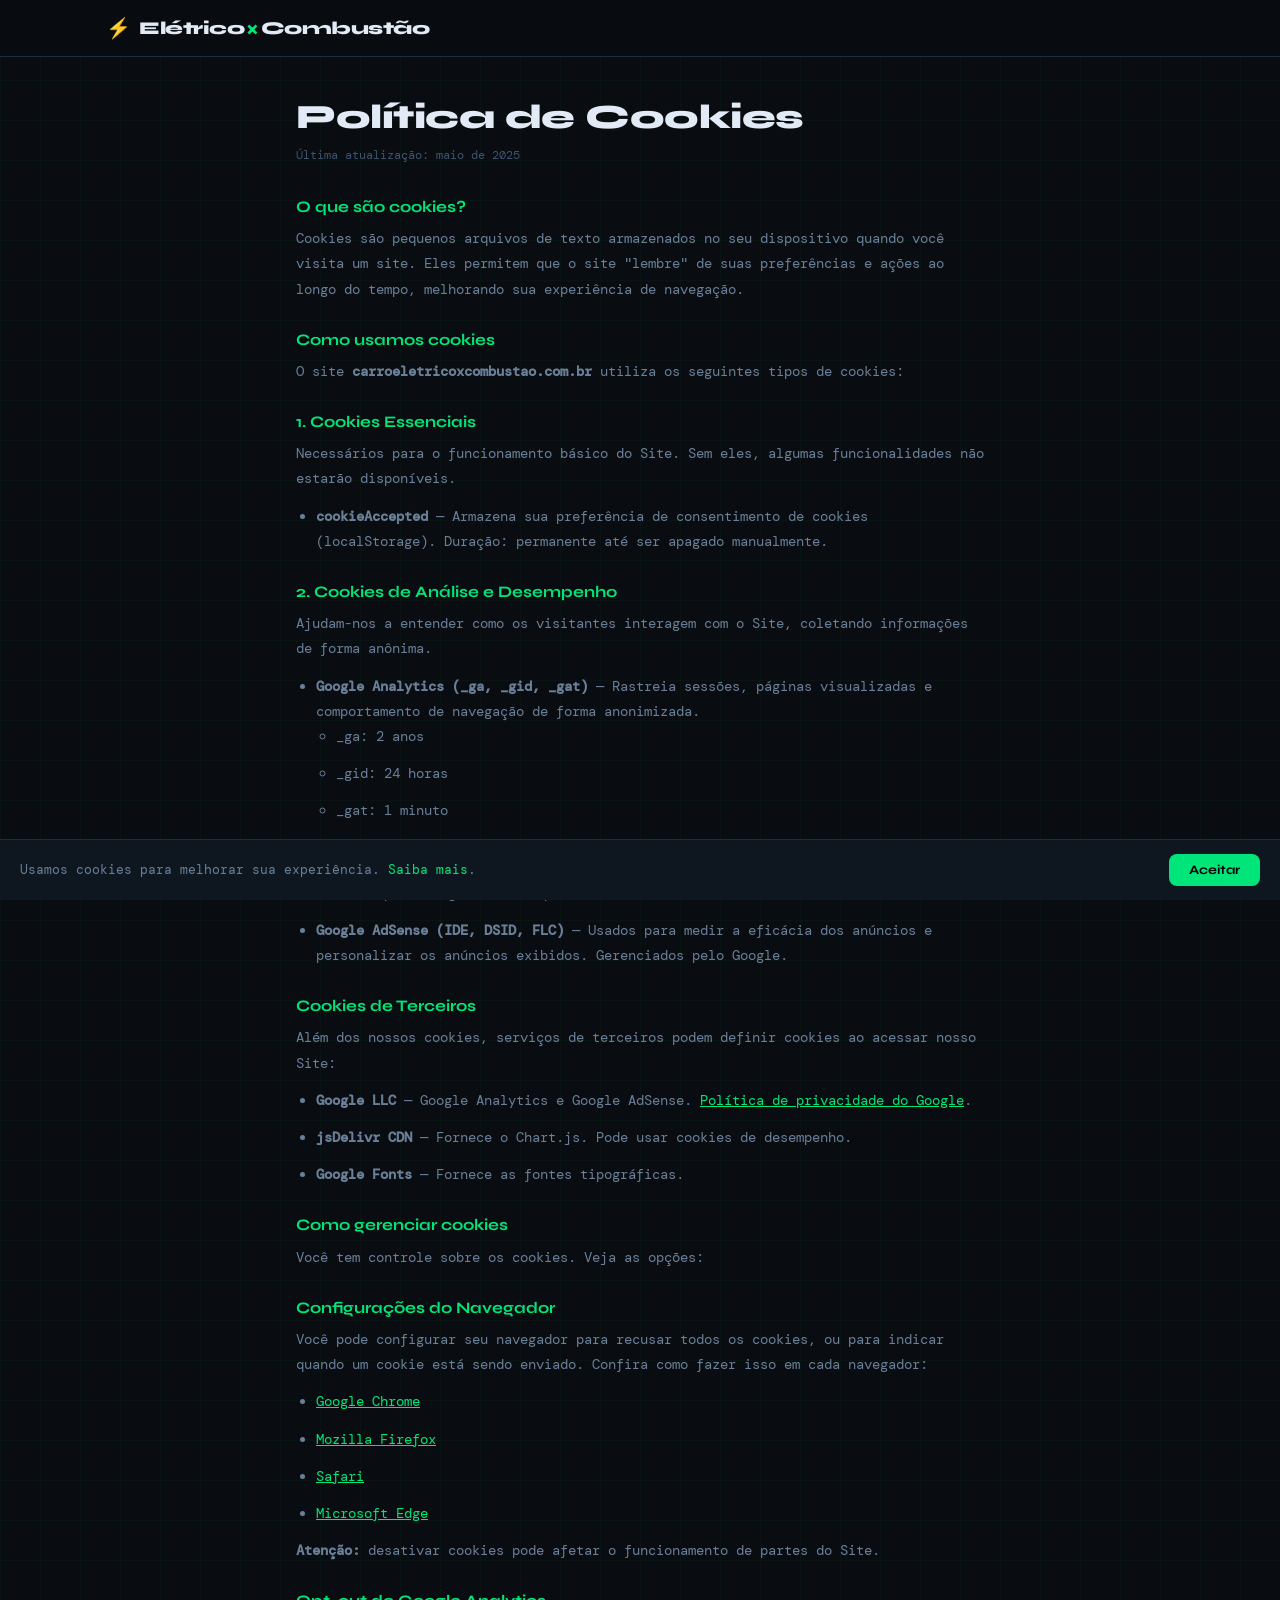
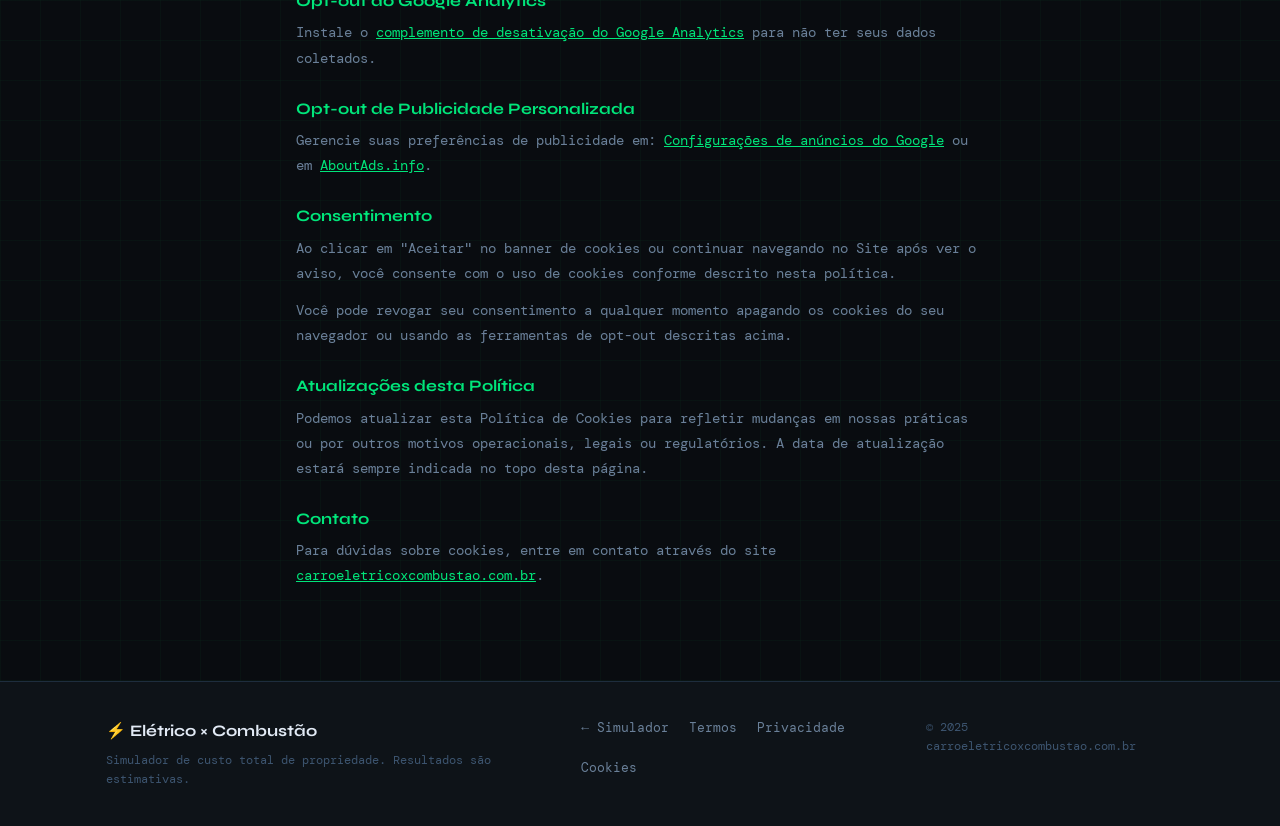
<file: cookies.html>
<!DOCTYPE html>
<html lang="pt-BR">
<head>
  <meta charset="UTF-8" />
  <meta name="viewport" content="width=device-width, initial-scale=1.0" />
  <title>Política de Cookies | CarroEletricoXCombustao</title>
  <meta name="description" content="Política de cookies do simulador CarroEletricoXCombustao.com.br. Saiba quais cookies utilizamos." />
  <meta name="robots" content="noindex, follow" />
  <link rel="canonical" href="https://carroeletricoxcombustao.com.br/cookies.html" />
  <link rel="preconnect" href="https://fonts.googleapis.com" />
  <link rel="preconnect" href="https://fonts.gstatic.com" crossorigin />
  <link href="https://fonts.googleapis.com/css2?family=Syne:wght@400;600;700;800&family=DM+Mono:wght@300;400;500&display=swap" rel="stylesheet" />
  <link rel="stylesheet" href="style.css" />
</head>
<body>

  <div id="cookieBanner" class="cookie-banner" role="alert">
    <p>Usamos cookies para melhorar sua experiência. <a href="cookies.html">Saiba mais</a>.</p>
    <button id="acceptCookies" class="btn-cookie">Aceitar</button>
  </div>

  <header class="site-header">
    <div class="header-inner">
      <div class="logo">
        <a href="index.html" style="text-decoration:none;display:flex;align-items:center;gap:8px;">
          <span class="logo-icon">⚡</span>
          <span class="logo-text">Elétrico<span class="logo-x">×</span>Combustão</span>
        </a>
      </div>
    </div>
  </header>

  <main>
    <div class="legal-page">
      <h1>Política de Cookies</h1>
      <span class="legal-date">Última atualização: maio de 2025</span>

      <h2>O que são cookies?</h2>
      <p>Cookies são pequenos arquivos de texto armazenados no seu dispositivo quando você visita um site. Eles permitem que o site "lembre" de suas preferências e ações ao longo do tempo, melhorando sua experiência de navegação.</p>

      <h2>Como usamos cookies</h2>
      <p>O site <strong>carroeletricoxcombustao.com.br</strong> utiliza os seguintes tipos de cookies:</p>

      <h2>1. Cookies Essenciais</h2>
      <p>Necessários para o funcionamento básico do Site. Sem eles, algumas funcionalidades não estarão disponíveis.</p>
      <ul>
        <li><strong>cookieAccepted</strong> — Armazena sua preferência de consentimento de cookies (localStorage). Duração: permanente até ser apagado manualmente.</li>
      </ul>

      <h2>2. Cookies de Análise e Desempenho</h2>
      <p>Ajudam-nos a entender como os visitantes interagem com o Site, coletando informações de forma anônima.</p>
      <ul>
        <li><strong>Google Analytics (_ga, _gid, _gat)</strong> — Rastreia sessões, páginas visualizadas e comportamento de navegação de forma anonimizada.
          <ul>
            <li>_ga: 2 anos</li>
            <li>_gid: 24 horas</li>
            <li>_gat: 1 minuto</li>
          </ul>
        </li>
      </ul>

      <h2>3. Cookies de Publicidade</h2>
      <p>Utilizados pelo Google AdSense para exibir anúncios relevantes.</p>
      <ul>
        <li><strong>Google AdSense (IDE, DSID, FLC)</strong> — Usados para medir a eficácia dos anúncios e personalizar os anúncios exibidos. Gerenciados pelo Google.</li>
      </ul>

      <h2>Cookies de Terceiros</h2>
      <p>Além dos nossos cookies, serviços de terceiros podem definir cookies ao acessar nosso Site:</p>
      <ul>
        <li><strong>Google LLC</strong> — Google Analytics e Google AdSense. <a href="https://policies.google.com/privacy" target="_blank" rel="noopener">Política de privacidade do Google</a>.</li>
        <li><strong>jsDelivr CDN</strong> — Fornece o Chart.js. Pode usar cookies de desempenho.</li>
        <li><strong>Google Fonts</strong> — Fornece as fontes tipográficas.</li>
      </ul>

      <h2>Como gerenciar cookies</h2>
      <p>Você tem controle sobre os cookies. Veja as opções:</p>

      <h2>Configurações do Navegador</h2>
      <p>Você pode configurar seu navegador para recusar todos os cookies, ou para indicar quando um cookie está sendo enviado. Confira como fazer isso em cada navegador:</p>
      <ul>
        <li><a href="https://support.google.com/chrome/answer/95647" target="_blank" rel="noopener">Google Chrome</a></li>
        <li><a href="https://support.mozilla.org/pt-BR/kb/cookies-informacoes-sites-armazenam-no-computador" target="_blank" rel="noopener">Mozilla Firefox</a></li>
        <li><a href="https://support.apple.com/pt-br/guide/safari/sfri11471/mac" target="_blank" rel="noopener">Safari</a></li>
        <li><a href="https://support.microsoft.com/pt-br/microsoft-edge/excluir-cookies-no-microsoft-edge-63947406-40ac-c3b8-57b9-2a946a29ae09" target="_blank" rel="noopener">Microsoft Edge</a></li>
      </ul>
      <p><strong>Atenção:</strong> desativar cookies pode afetar o funcionamento de partes do Site.</p>

      <h2>Opt-out do Google Analytics</h2>
      <p>Instale o <a href="https://tools.google.com/dlpage/gaoptout" target="_blank" rel="noopener">complemento de desativação do Google Analytics</a> para não ter seus dados coletados.</p>

      <h2>Opt-out de Publicidade Personalizada</h2>
      <p>Gerencie suas preferências de publicidade em: <a href="https://www.google.com/settings/ads" target="_blank" rel="noopener">Configurações de anúncios do Google</a> ou em <a href="https://www.aboutads.info/choices/" target="_blank" rel="noopener">AboutAds.info</a>.</p>

      <h2>Consentimento</h2>
      <p>Ao clicar em "Aceitar" no banner de cookies ou continuar navegando no Site após ver o aviso, você consente com o uso de cookies conforme descrito nesta política.</p>
      <p>Você pode revogar seu consentimento a qualquer momento apagando os cookies do seu navegador ou usando as ferramentas de opt-out descritas acima.</p>

      <h2>Atualizações desta Política</h2>
      <p>Podemos atualizar esta Política de Cookies para refletir mudanças em nossas práticas ou por outros motivos operacionais, legais ou regulatórios. A data de atualização estará sempre indicada no topo desta página.</p>

      <h2>Contato</h2>
      <p>Para dúvidas sobre cookies, entre em contato através do site <a href="https://carroeletricoxcombustao.com.br">carroeletricoxcombustao.com.br</a>.</p>
    </div>
  </main>

  <footer class="site-footer">
    <div class="container footer-inner">
      <div class="footer-brand">
        <span class="footer-brand-name">⚡ Elétrico × Combustão</span>
        <p class="footer-disclaimer">Simulador de custo total de propriedade. Resultados são estimativas.</p>
      </div>
      <nav class="footer-links">
        <a href="index.html">← Simulador</a>
        <a href="termos.html">Termos</a>
        <a href="privacidade.html">Privacidade</a>
        <a href="cookies.html">Cookies</a>
      </nav>
      <p class="footer-copy">© 2025 carroeletricoxcombustao.com.br</p>
    </div>
  </footer>

  <script>
    const banner = document.getElementById('cookieBanner');
    const btn    = document.getElementById('acceptCookies');
    if (localStorage.getItem('cookieAccepted') === '1') banner.classList.add('hidden');
    btn && btn.addEventListener('click', () => { localStorage.setItem('cookieAccepted','1'); banner.classList.add('hidden'); });
  </script>
</body>
</html>
</file>
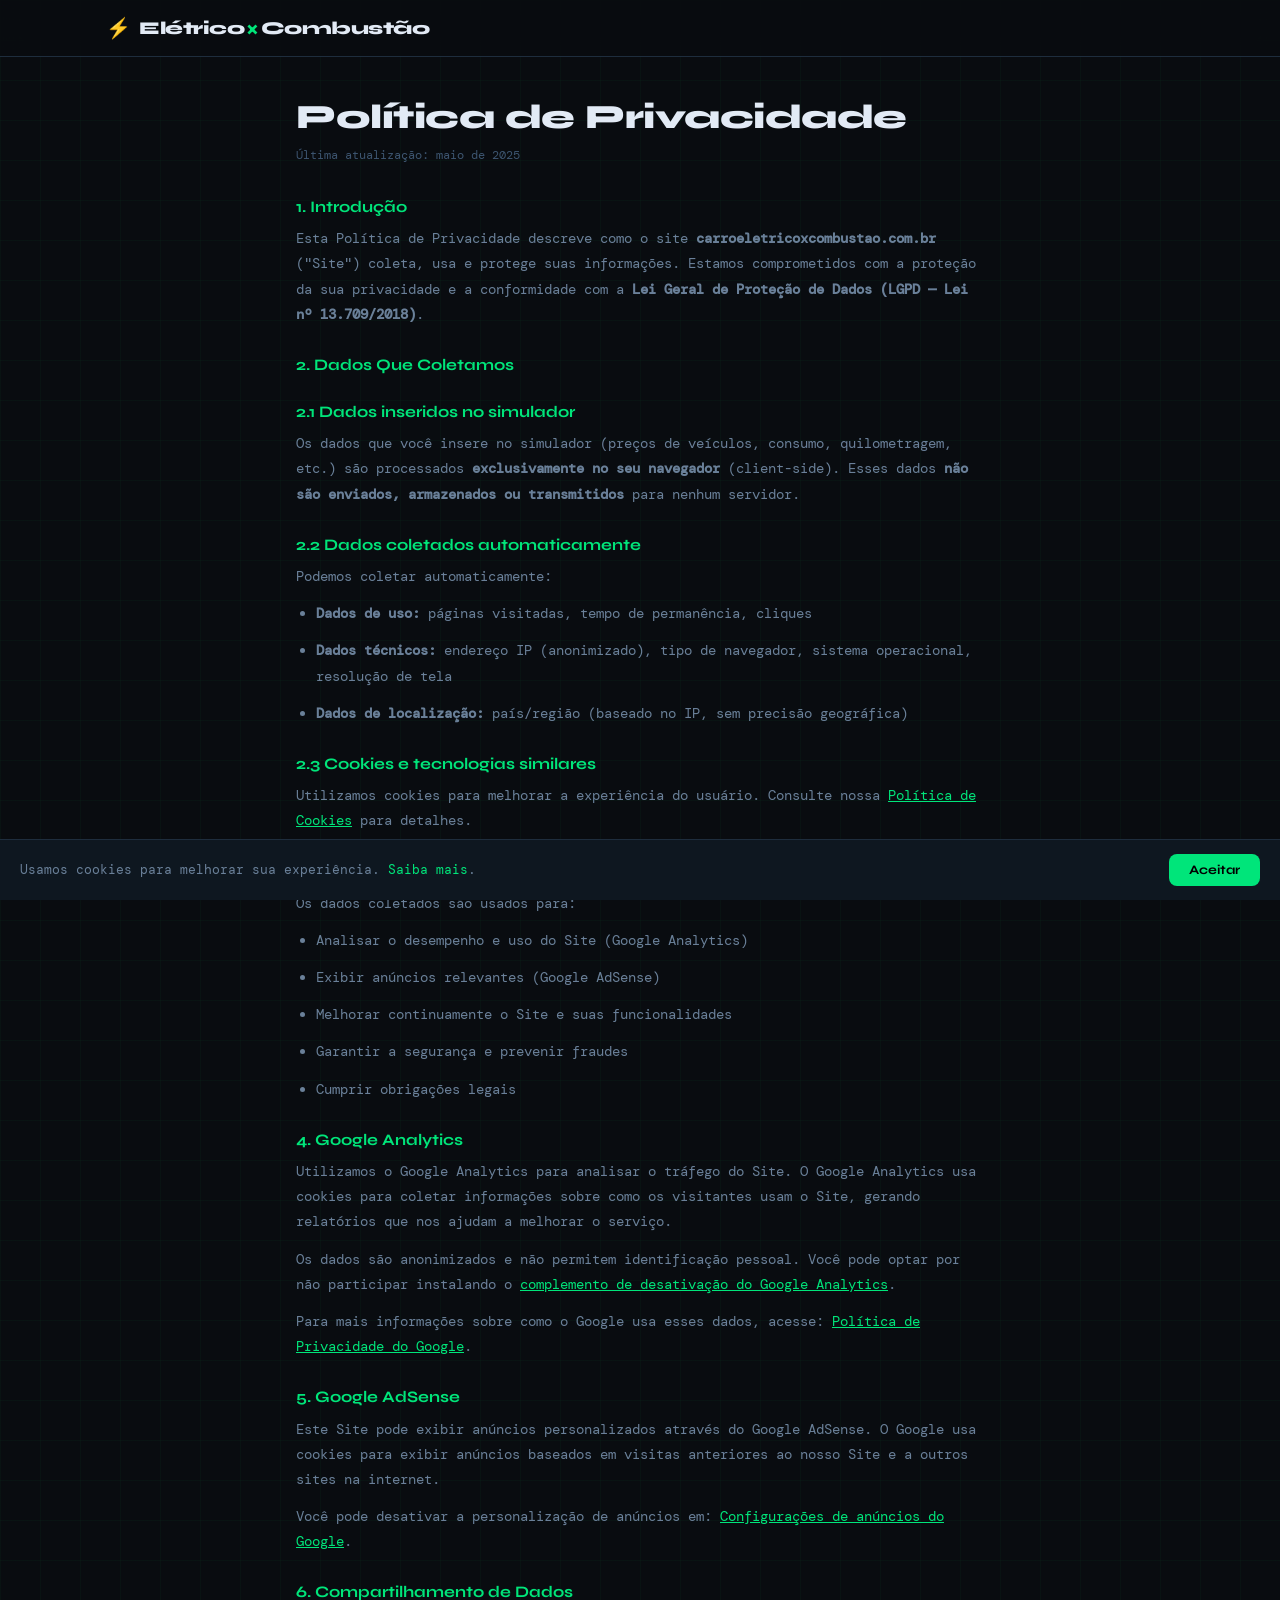
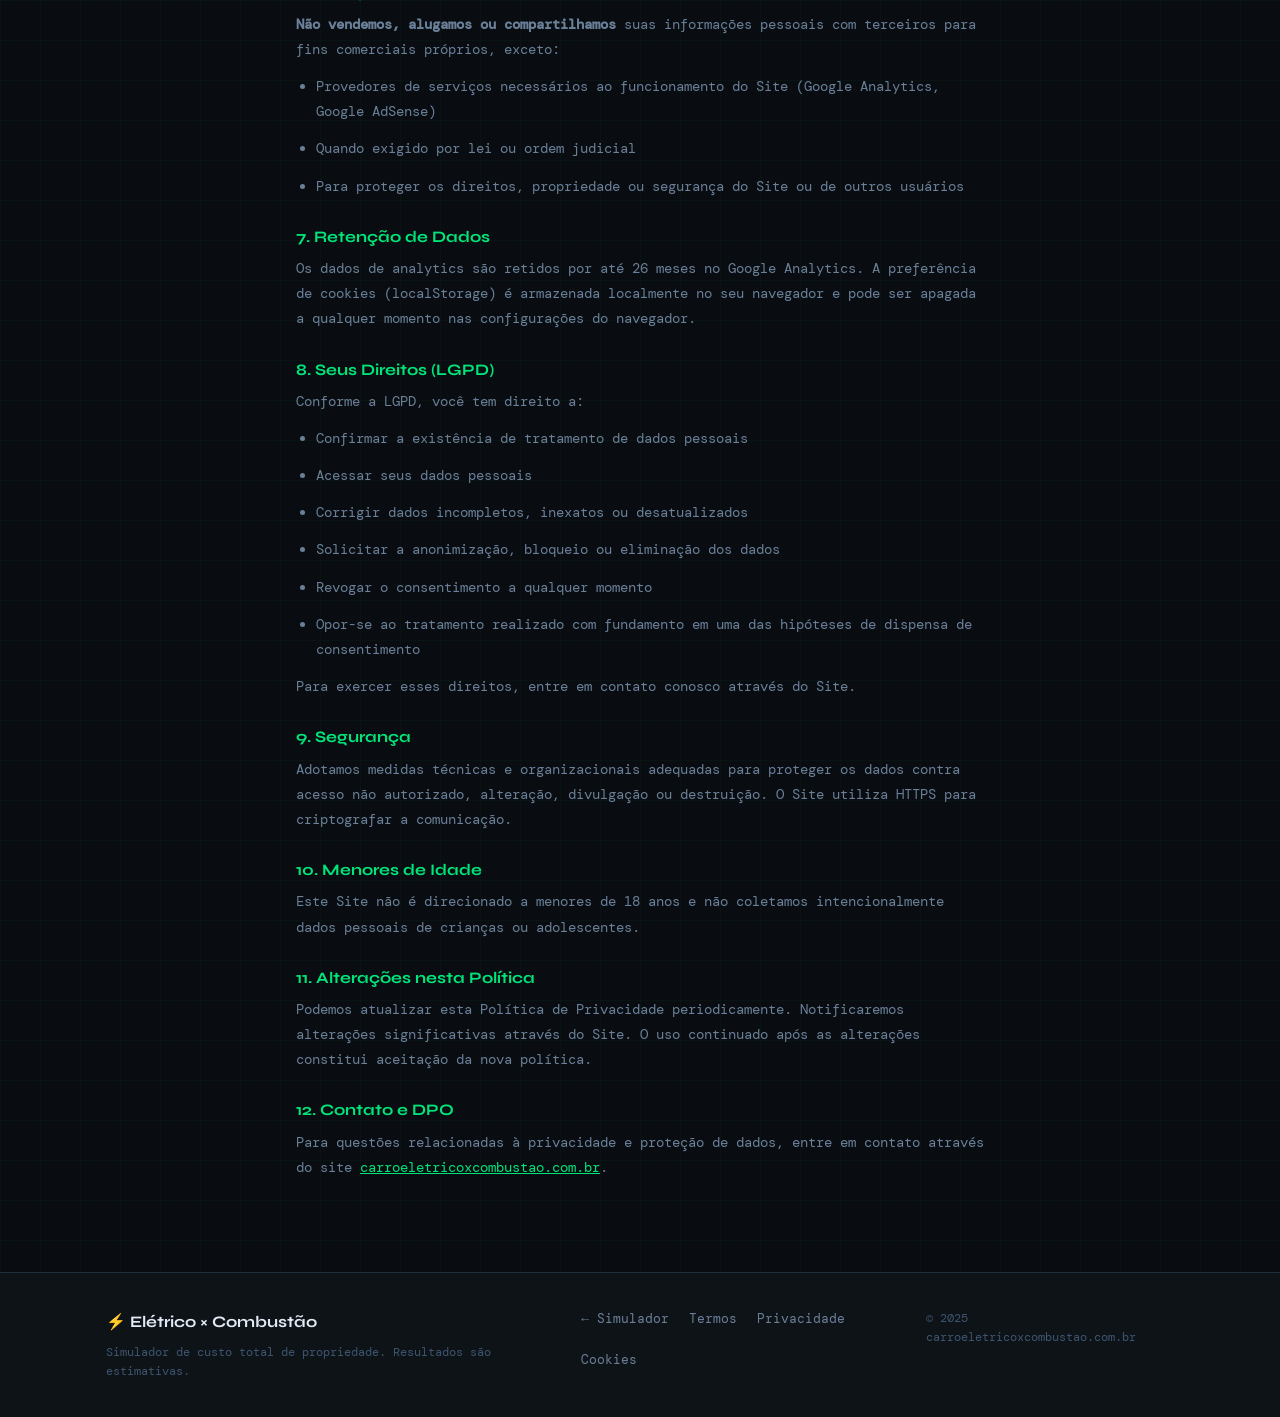
<file: privacidade.html>
<!DOCTYPE html>
<html lang="pt-BR">
<head>
  <meta charset="UTF-8" />
  <meta name="viewport" content="width=device-width, initial-scale=1.0" />
  <title>Política de Privacidade | CarroEletricoXCombustao</title>
  <meta name="description" content="Política de privacidade e proteção de dados do simulador CarroEletricoXCombustao.com.br" />
  <meta name="robots" content="noindex, follow" />
  <link rel="canonical" href="https://carroeletricoxcombustao.com.br/privacidade.html" />
  <link rel="preconnect" href="https://fonts.googleapis.com" />
  <link rel="preconnect" href="https://fonts.gstatic.com" crossorigin />
  <link href="https://fonts.googleapis.com/css2?family=Syne:wght@400;600;700;800&family=DM+Mono:wght@300;400;500&display=swap" rel="stylesheet" />
  <link rel="stylesheet" href="style.css" />
</head>
<body>

  <div id="cookieBanner" class="cookie-banner" role="alert">
    <p>Usamos cookies para melhorar sua experiência. <a href="cookies.html">Saiba mais</a>.</p>
    <button id="acceptCookies" class="btn-cookie">Aceitar</button>
  </div>

  <header class="site-header">
    <div class="header-inner">
      <div class="logo">
        <a href="index.html" style="text-decoration:none;display:flex;align-items:center;gap:8px;">
          <span class="logo-icon">⚡</span>
          <span class="logo-text">Elétrico<span class="logo-x">×</span>Combustão</span>
        </a>
      </div>
    </div>
  </header>

  <main>
    <div class="legal-page">
      <h1>Política de Privacidade</h1>
      <span class="legal-date">Última atualização: maio de 2025</span>

      <h2>1. Introdução</h2>
      <p>Esta Política de Privacidade descreve como o site <strong>carroeletricoxcombustao.com.br</strong> ("Site") coleta, usa e protege suas informações. Estamos comprometidos com a proteção da sua privacidade e a conformidade com a <strong>Lei Geral de Proteção de Dados (LGPD — Lei nº 13.709/2018)</strong>.</p>

      <h2>2. Dados Que Coletamos</h2>

      <h2>2.1 Dados inseridos no simulador</h2>
      <p>Os dados que você insere no simulador (preços de veículos, consumo, quilometragem, etc.) são processados <strong>exclusivamente no seu navegador</strong> (client-side). Esses dados <strong>não são enviados, armazenados ou transmitidos</strong> para nenhum servidor.</p>

      <h2>2.2 Dados coletados automaticamente</h2>
      <p>Podemos coletar automaticamente:</p>
      <ul>
        <li><strong>Dados de uso:</strong> páginas visitadas, tempo de permanência, cliques</li>
        <li><strong>Dados técnicos:</strong> endereço IP (anonimizado), tipo de navegador, sistema operacional, resolução de tela</li>
        <li><strong>Dados de localização:</strong> país/região (baseado no IP, sem precisão geográfica)</li>
      </ul>

      <h2>2.3 Cookies e tecnologias similares</h2>
      <p>Utilizamos cookies para melhorar a experiência do usuário. Consulte nossa <a href="cookies.html">Política de Cookies</a> para detalhes.</p>

      <h2>3. Como Usamos os Dados</h2>
      <p>Os dados coletados são usados para:</p>
      <ul>
        <li>Analisar o desempenho e uso do Site (Google Analytics)</li>
        <li>Exibir anúncios relevantes (Google AdSense)</li>
        <li>Melhorar continuamente o Site e suas funcionalidades</li>
        <li>Garantir a segurança e prevenir fraudes</li>
        <li>Cumprir obrigações legais</li>
      </ul>

      <h2>4. Google Analytics</h2>
      <p>Utilizamos o Google Analytics para analisar o tráfego do Site. O Google Analytics usa cookies para coletar informações sobre como os visitantes usam o Site, gerando relatórios que nos ajudam a melhorar o serviço.</p>
      <p>Os dados são anonimizados e não permitem identificação pessoal. Você pode optar por não participar instalando o <a href="https://tools.google.com/dlpage/gaoptout" target="_blank" rel="noopener">complemento de desativação do Google Analytics</a>.</p>
      <p>Para mais informações sobre como o Google usa esses dados, acesse: <a href="https://policies.google.com/privacy" target="_blank" rel="noopener">Política de Privacidade do Google</a>.</p>

      <h2>5. Google AdSense</h2>
      <p>Este Site pode exibir anúncios personalizados através do Google AdSense. O Google usa cookies para exibir anúncios baseados em visitas anteriores ao nosso Site e a outros sites na internet.</p>
      <p>Você pode desativar a personalização de anúncios em: <a href="https://www.google.com/settings/ads" target="_blank" rel="noopener">Configurações de anúncios do Google</a>.</p>

      <h2>6. Compartilhamento de Dados</h2>
      <p><strong>Não vendemos, alugamos ou compartilhamos</strong> suas informações pessoais com terceiros para fins comerciais próprios, exceto:</p>
      <ul>
        <li>Provedores de serviços necessários ao funcionamento do Site (Google Analytics, Google AdSense)</li>
        <li>Quando exigido por lei ou ordem judicial</li>
        <li>Para proteger os direitos, propriedade ou segurança do Site ou de outros usuários</li>
      </ul>

      <h2>7. Retenção de Dados</h2>
      <p>Os dados de analytics são retidos por até 26 meses no Google Analytics. A preferência de cookies (localStorage) é armazenada localmente no seu navegador e pode ser apagada a qualquer momento nas configurações do navegador.</p>

      <h2>8. Seus Direitos (LGPD)</h2>
      <p>Conforme a LGPD, você tem direito a:</p>
      <ul>
        <li>Confirmar a existência de tratamento de dados pessoais</li>
        <li>Acessar seus dados pessoais</li>
        <li>Corrigir dados incompletos, inexatos ou desatualizados</li>
        <li>Solicitar a anonimização, bloqueio ou eliminação dos dados</li>
        <li>Revogar o consentimento a qualquer momento</li>
        <li>Opor-se ao tratamento realizado com fundamento em uma das hipóteses de dispensa de consentimento</li>
      </ul>
      <p>Para exercer esses direitos, entre em contato conosco através do Site.</p>

      <h2>9. Segurança</h2>
      <p>Adotamos medidas técnicas e organizacionais adequadas para proteger os dados contra acesso não autorizado, alteração, divulgação ou destruição. O Site utiliza HTTPS para criptografar a comunicação.</p>

      <h2>10. Menores de Idade</h2>
      <p>Este Site não é direcionado a menores de 18 anos e não coletamos intencionalmente dados pessoais de crianças ou adolescentes.</p>

      <h2>11. Alterações nesta Política</h2>
      <p>Podemos atualizar esta Política de Privacidade periodicamente. Notificaremos alterações significativas através do Site. O uso continuado após as alterações constitui aceitação da nova política.</p>

      <h2>12. Contato e DPO</h2>
      <p>Para questões relacionadas à privacidade e proteção de dados, entre em contato através do site <a href="https://carroeletricoxcombustao.com.br">carroeletricoxcombustao.com.br</a>.</p>
    </div>
  </main>

  <footer class="site-footer">
    <div class="container footer-inner">
      <div class="footer-brand">
        <span class="footer-brand-name">⚡ Elétrico × Combustão</span>
        <p class="footer-disclaimer">Simulador de custo total de propriedade. Resultados são estimativas.</p>
      </div>
      <nav class="footer-links">
        <a href="index.html">← Simulador</a>
        <a href="termos.html">Termos</a>
        <a href="privacidade.html">Privacidade</a>
        <a href="cookies.html">Cookies</a>
      </nav>
      <p class="footer-copy">© 2025 carroeletricoxcombustao.com.br</p>
    </div>
  </footer>

  <script>
    const banner = document.getElementById('cookieBanner');
    const btn    = document.getElementById('acceptCookies');
    if (localStorage.getItem('cookieAccepted') === '1') banner.classList.add('hidden');
    btn && btn.addEventListener('click', () => { localStorage.setItem('cookieAccepted','1'); banner.classList.add('hidden'); });
  </script>
</body>
</html>
</file>
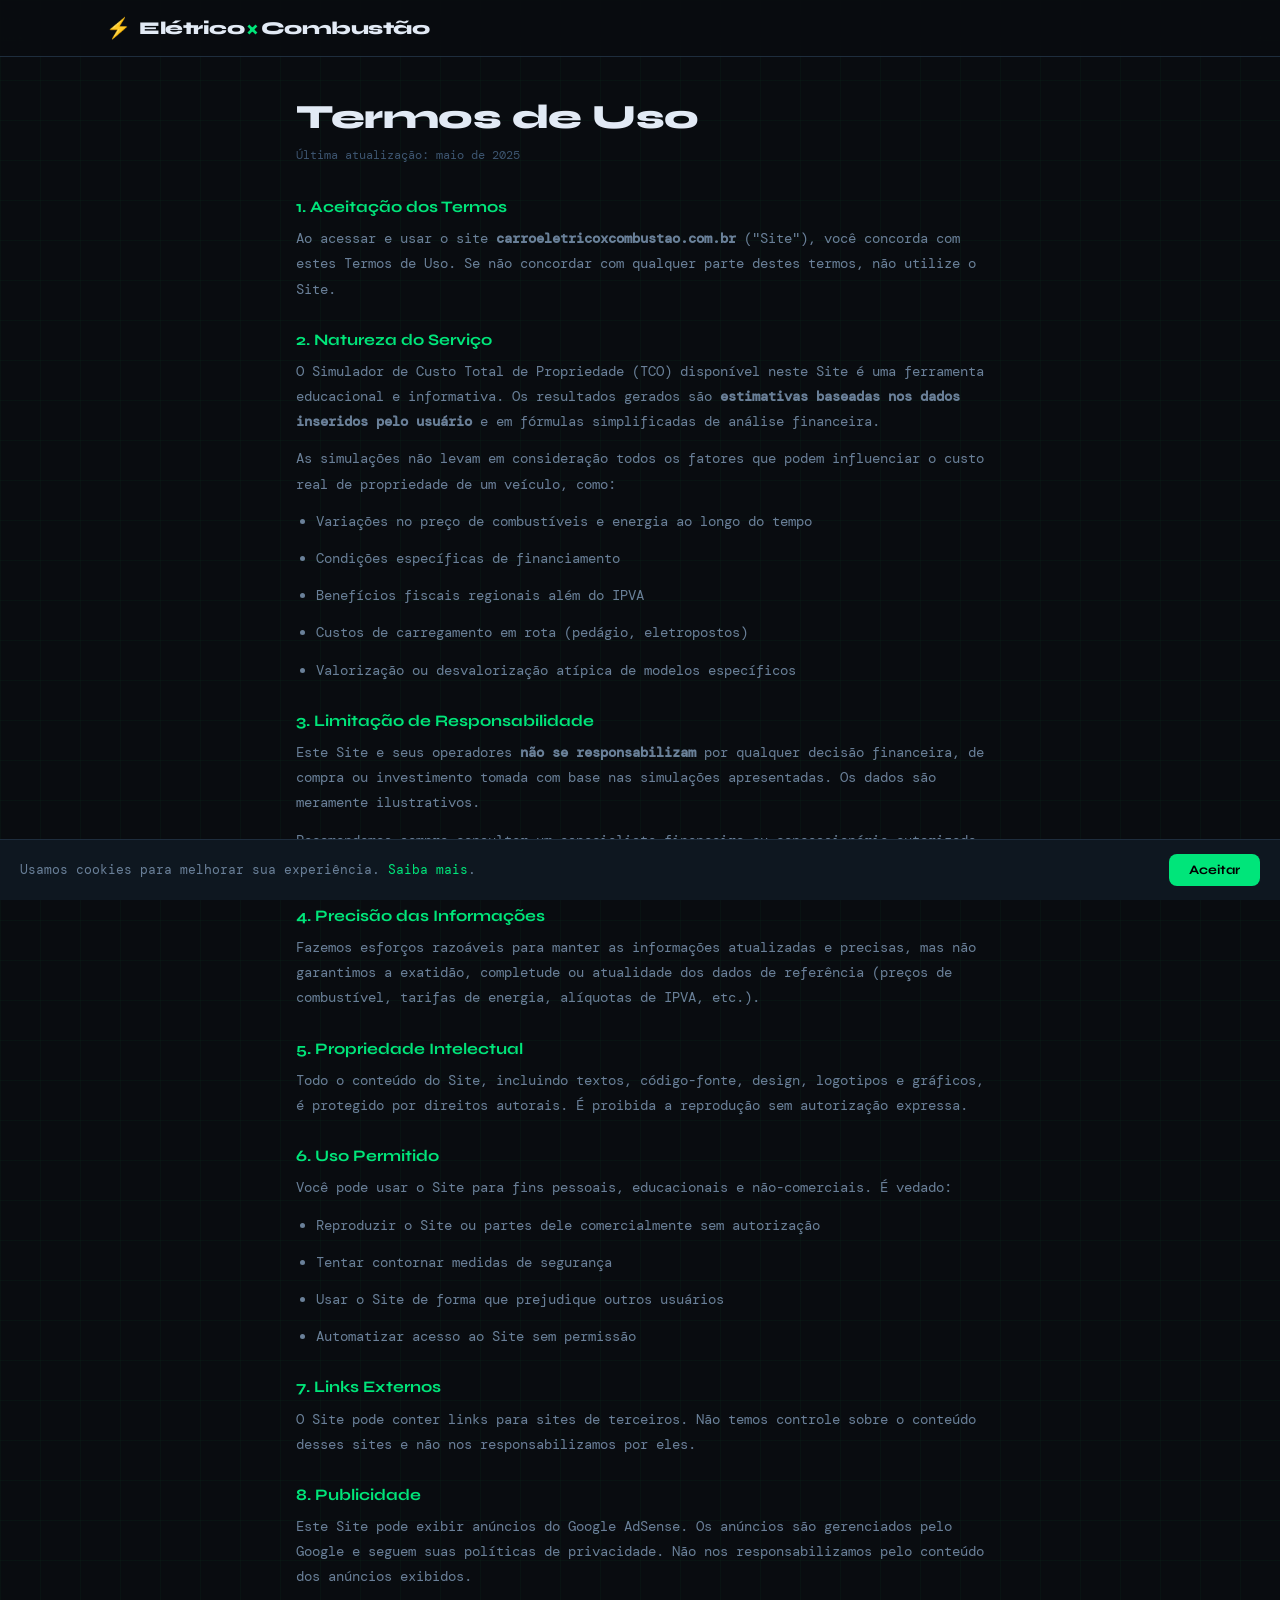
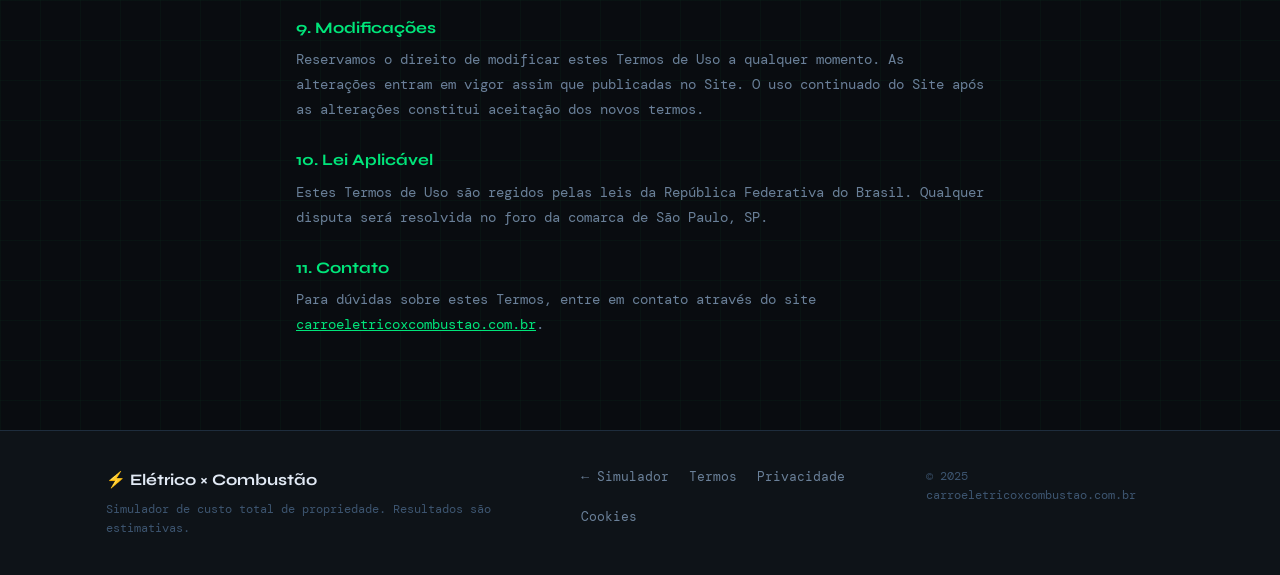
<file: termos.html>
<!DOCTYPE html>
<html lang="pt-BR">
<head>
  <meta charset="UTF-8" />
  <meta name="viewport" content="width=device-width, initial-scale=1.0" />
  <title>Termos de Uso | CarroEletricoXCombustao</title>
  <meta name="description" content="Termos de uso do simulador de custo total de propriedade CarroEletricoXCombustao.com.br" />
  <meta name="robots" content="noindex, follow" />
  <link rel="canonical" href="https://carroeletricoxcombustao.com.br/termos.html" />
  <link rel="preconnect" href="https://fonts.googleapis.com" />
  <link rel="preconnect" href="https://fonts.gstatic.com" crossorigin />
  <link href="https://fonts.googleapis.com/css2?family=Syne:wght@400;600;700;800&family=DM+Mono:wght@300;400;500&display=swap" rel="stylesheet" />
  <link rel="stylesheet" href="style.css" />
</head>
<body>

  <!-- COOKIE BANNER -->
  <div id="cookieBanner" class="cookie-banner" role="alert">
    <p>Usamos cookies para melhorar sua experiência. <a href="cookies.html">Saiba mais</a>.</p>
    <button id="acceptCookies" class="btn-cookie">Aceitar</button>
  </div>

  <!-- HEADER -->
  <header class="site-header">
    <div class="header-inner">
      <div class="logo">
        <a href="index.html" style="text-decoration:none;display:flex;align-items:center;gap:8px;">
          <span class="logo-icon">⚡</span>
          <span class="logo-text">Elétrico<span class="logo-x">×</span>Combustão</span>
        </a>
      </div>
    </div>
  </header>

  <main>
    <div class="legal-page">
      <h1>Termos de Uso</h1>
      <span class="legal-date">Última atualização: maio de 2025</span>

      <h2>1. Aceitação dos Termos</h2>
      <p>Ao acessar e usar o site <strong>carroeletricoxcombustao.com.br</strong> ("Site"), você concorda com estes Termos de Uso. Se não concordar com qualquer parte destes termos, não utilize o Site.</p>

      <h2>2. Natureza do Serviço</h2>
      <p>O Simulador de Custo Total de Propriedade (TCO) disponível neste Site é uma ferramenta educacional e informativa. Os resultados gerados são <strong>estimativas baseadas nos dados inseridos pelo usuário</strong> e em fórmulas simplificadas de análise financeira.</p>
      <p>As simulações não levam em consideração todos os fatores que podem influenciar o custo real de propriedade de um veículo, como:</p>
      <ul>
        <li>Variações no preço de combustíveis e energia ao longo do tempo</li>
        <li>Condições específicas de financiamento</li>
        <li>Benefícios fiscais regionais além do IPVA</li>
        <li>Custos de carregamento em rota (pedágio, eletropostos)</li>
        <li>Valorização ou desvalorização atípica de modelos específicos</li>
      </ul>

      <h2>3. Limitação de Responsabilidade</h2>
      <p>Este Site e seus operadores <strong>não se responsabilizam</strong> por qualquer decisão financeira, de compra ou investimento tomada com base nas simulações apresentadas. Os dados são meramente ilustrativos.</p>
      <p>Recomendamos sempre consultar um especialista financeiro ou concessionária autorizada antes de tomar qualquer decisão de compra de veículo.</p>

      <h2>4. Precisão das Informações</h2>
      <p>Fazemos esforços razoáveis para manter as informações atualizadas e precisas, mas não garantimos a exatidão, completude ou atualidade dos dados de referência (preços de combustível, tarifas de energia, alíquotas de IPVA, etc.).</p>

      <h2>5. Propriedade Intelectual</h2>
      <p>Todo o conteúdo do Site, incluindo textos, código-fonte, design, logotipos e gráficos, é protegido por direitos autorais. É proibida a reprodução sem autorização expressa.</p>

      <h2>6. Uso Permitido</h2>
      <p>Você pode usar o Site para fins pessoais, educacionais e não-comerciais. É vedado:</p>
      <ul>
        <li>Reproduzir o Site ou partes dele comercialmente sem autorização</li>
        <li>Tentar contornar medidas de segurança</li>
        <li>Usar o Site de forma que prejudique outros usuários</li>
        <li>Automatizar acesso ao Site sem permissão</li>
      </ul>

      <h2>7. Links Externos</h2>
      <p>O Site pode conter links para sites de terceiros. Não temos controle sobre o conteúdo desses sites e não nos responsabilizamos por eles.</p>

      <h2>8. Publicidade</h2>
      <p>Este Site pode exibir anúncios do Google AdSense. Os anúncios são gerenciados pelo Google e seguem suas políticas de privacidade. Não nos responsabilizamos pelo conteúdo dos anúncios exibidos.</p>

      <h2>9. Modificações</h2>
      <p>Reservamos o direito de modificar estes Termos de Uso a qualquer momento. As alterações entram em vigor assim que publicadas no Site. O uso continuado do Site após as alterações constitui aceitação dos novos termos.</p>

      <h2>10. Lei Aplicável</h2>
      <p>Estes Termos de Uso são regidos pelas leis da República Federativa do Brasil. Qualquer disputa será resolvida no foro da comarca de São Paulo, SP.</p>

      <h2>11. Contato</h2>
      <p>Para dúvidas sobre estes Termos, entre em contato através do site <a href="https://carroeletricoxcombustao.com.br">carroeletricoxcombustao.com.br</a>.</p>
    </div>
  </main>

  <footer class="site-footer">
    <div class="container footer-inner">
      <div class="footer-brand">
        <span class="footer-brand-name">⚡ Elétrico × Combustão</span>
        <p class="footer-disclaimer">Simulador de custo total de propriedade. Resultados são estimativas.</p>
      </div>
      <nav class="footer-links">
        <a href="index.html">← Simulador</a>
        <a href="termos.html">Termos</a>
        <a href="privacidade.html">Privacidade</a>
        <a href="cookies.html">Cookies</a>
      </nav>
      <p class="footer-copy">© 2025 carroeletricoxcombustao.com.br</p>
    </div>
  </footer>

  <script>
    const banner = document.getElementById('cookieBanner');
    const btn    = document.getElementById('acceptCookies');
    if (localStorage.getItem('cookieAccepted') === '1') banner.classList.add('hidden');
    btn && btn.addEventListener('click', () => { localStorage.setItem('cookieAccepted','1'); banner.classList.add('hidden'); });
  </script>
</body>
</html>
</file>
<file: style.css>
/* ============================================================
   CARRO ELÉTRICO × COMBUSTÃO — CSS
   Design: Dark Fintech / Precision Instrument
   Fonts: Syne (headings) + DM Mono (numbers)
   ============================================================ */

/* ─── RESET & BASE ─────────────────────────────────────────── */
*, *::before, *::after { box-sizing: border-box; margin: 0; padding: 0; }

:root {
  --bg:           #090c10;
  --bg-surface:   #0e1318;
  --bg-card:      #131920;
  --bg-card-alt:  #111820;
  --border:       #1e2d3d;
  --border-hover: #2a4060;

  --electric:     #00e57a;
  --electric-dim: #00b85f;
  --electric-glow:rgba(0,229,122,0.15);

  --combustion:   #ff6b35;
  --combustion-dim:#d45520;
  --combustion-glow:rgba(255,107,53,0.15);

  --text:         #e2eaf5;
  --text-muted:   #6a8099;
  --text-dim:     #3d5570;

  --positive:     #00e57a;
  --negative:     #ff4d6d;
  --warning:      #ffd60a;

  --radius:       12px;
  --radius-sm:    8px;
  --radius-lg:    16px;

  --shadow:       0 4px 24px rgba(0,0,0,.5);
  --shadow-glow-e:0 0 24px rgba(0,229,122,0.12);
  --shadow-glow-c:0 0 24px rgba(255,107,53,0.12);

  --font-heading: 'Syne', sans-serif;
  --font-mono:    'DM Mono', monospace;
  --font-body:    'DM Mono', monospace;

  --max-w:        1100px;
}

html { scroll-behavior: smooth; }

body {
  background: var(--bg);
  color: var(--text);
  font-family: var(--font-body);
  font-size: 14px;
  line-height: 1.6;
  min-height: 100vh;
  overflow-x: hidden;
  /* subtle grid bg */
  background-image:
    linear-gradient(rgba(0,229,122,.03) 1px, transparent 1px),
    linear-gradient(90deg, rgba(0,229,122,.03) 1px, transparent 1px);
  background-size: 40px 40px;
}

/* ─── TYPOGRAPHY ────────────────────────────────────────────── */
h1, h2, h3 { font-family: var(--font-heading); line-height: 1.2; }

/* ─── LAYOUT HELPERS ────────────────────────────────────────── */
.container { width: 100%; max-width: var(--max-w); margin: 0 auto; padding: 0 16px; }

/* ─── COOKIE BANNER ─────────────────────────────────────────── */
.cookie-banner {
  position: fixed; bottom: 0; left: 0; right: 0; z-index: 1000;
  background: #0e1720;
  border-top: 1px solid var(--border);
  padding: 14px 20px;
  display: flex; align-items: center; gap: 16px; flex-wrap: wrap;
  backdrop-filter: blur(8px);
}
.cookie-banner p { font-size: 13px; color: var(--text-muted); flex: 1; min-width: 200px; }
.cookie-banner a { color: var(--electric); text-decoration: none; }
.btn-cookie {
  background: var(--electric); color: #000;
  border: none; border-radius: var(--radius-sm);
  padding: 8px 20px; font-family: var(--font-heading);
  font-size: 13px; font-weight: 700;
  cursor: pointer; white-space: nowrap;
  transition: background .2s;
}
.btn-cookie:hover { background: var(--electric-dim); }
.cookie-banner.hidden { display: none; }

/* ─── SITE HEADER ───────────────────────────────────────────── */
.site-header {
  border-bottom: 1px solid var(--border);
  background: rgba(9,12,16,.92);
  backdrop-filter: blur(12px);
  position: sticky; top: 0; z-index: 100;
  padding: 12px 0;
}
.header-inner {
  max-width: var(--max-w); margin: 0 auto; padding: 0 16px;
  display: flex; flex-direction: column; gap: 2px;
}
.logo { display: flex; align-items: center; gap: 8px; }
.logo-icon { font-size: 20px; }
.logo-text {
  font-family: var(--font-heading);
  font-size: 18px; font-weight: 800;
  letter-spacing: -0.5px;
  color: var(--text);
}
.logo-x { color: var(--electric); margin: 0 2px; }
.header-tagline { font-size: 11px; color: var(--text-muted); letter-spacing: .05em; text-transform: uppercase; }

/* ─── HERO ──────────────────────────────────────────────────── */
.hero-section {
  padding: 36px 0 24px;
  background: linear-gradient(180deg, rgba(0,229,122,.04) 0%, transparent 100%);
  border-bottom: 1px solid var(--border);
}
.hero-title {
  font-size: clamp(24px, 5vw, 42px);
  font-weight: 800;
  letter-spacing: -1px;
  line-height: 1.1;
  margin-bottom: 12px;
}
.hero-title em { color: var(--electric); font-style: normal; }
.hero-subtitle {
  font-size: clamp(13px, 2vw, 16px);
  color: var(--text-muted);
  max-width: 600px;
  line-height: 1.7;
}
.hero-subtitle strong { color: var(--text); }

/* ─── MAIN ──────────────────────────────────────────────────── */
#main { padding: 0 16px 80px; max-width: var(--max-w); margin: 0 auto; }

/* ─── TABS ──────────────────────────────────────────────────── */
.tab-nav {
  display: flex;
  gap: 4px;
  padding: 20px 0 16px;
  position: sticky; top: 57px; z-index: 90;
  background: var(--bg);
}
.tab-btn {
  flex: 1;
  background: var(--bg-card);
  border: 1px solid var(--border);
  border-radius: var(--radius-sm);
  color: var(--text-muted);
  font-family: var(--font-heading);
  font-size: 13px;
  font-weight: 600;
  padding: 10px 8px;
  cursor: pointer;
  transition: all .2s;
  display: flex; align-items: center; justify-content: center; gap: 6px;
}
.tab-btn .tab-icon { font-size: 15px; }
.tab-btn:hover { border-color: var(--border-hover); color: var(--text); }
.tab-btn.active {
  background: var(--electric-glow);
  border-color: var(--electric);
  color: var(--electric);
}
.tab-panel { display: none; }
.tab-panel.active { display: block; }

/* ─── CARDS ─────────────────────────────────────────────────── */
.card {
  background: var(--bg-card);
  border: 1px solid var(--border);
  border-radius: var(--radius-lg);
  padding: 20px;
  margin-bottom: 16px;
}
.card--electric {
  border-color: rgba(0,229,122,.25);
  box-shadow: var(--shadow-glow-e);
}
.card--combustion {
  border-color: rgba(255,107,53,.25);
  box-shadow: var(--shadow-glow-c);
}
.card--params { border-color: var(--border-hover); }
.card-header {
  display: flex; align-items: center; gap: 10px;
  margin-bottom: 18px;
  padding-bottom: 14px;
  border-bottom: 1px solid var(--border);
}
.card-icon { font-size: 20px; }
.card-title {
  font-family: var(--font-heading);
  font-size: 17px;
  font-weight: 700;
  letter-spacing: -0.3px;
}
.card--electric .card-title { color: var(--electric); }
.card--combustion .card-title { color: var(--combustion); }

/* ─── INPUTS GRID ────────────────────────────────────────────── */
.inputs-grid {
  display: grid;
  grid-template-columns: 1fr;
  gap: 16px;
  margin-bottom: 16px;
}

/* ─── FORM FIELDS ────────────────────────────────────────────── */
.field-group { margin-bottom: 14px; }
.field-group:last-child { margin-bottom: 0; }
.field-label {
  display: block;
  font-size: 12px;
  font-weight: 500;
  color: var(--text-muted);
  text-transform: uppercase;
  letter-spacing: .06em;
  margin-bottom: 6px;
}
.input-wrap {
  display: flex; align-items: stretch;
  border: 1px solid var(--border);
  border-radius: var(--radius-sm);
  overflow: hidden;
  transition: border-color .2s, box-shadow .2s;
}
.input-wrap:focus-within {
  border-color: var(--electric);
  box-shadow: 0 0 0 3px rgba(0,229,122,.1);
}
.card--combustion .input-wrap:focus-within {
  border-color: var(--combustion);
  box-shadow: 0 0 0 3px rgba(255,107,53,.1);
}
.input-prefix, .input-suffix {
  background: #0a1520;
  color: var(--text-muted);
  font-size: 13px;
  padding: 9px 10px;
  white-space: nowrap;
  border: none;
  display: flex; align-items: center;
}
.input-prefix { border-right: 1px solid var(--border); }
.input-suffix { border-left: 1px solid var(--border); font-size: 11px; }
.input-suffix-inner { display: flex; flex: 1; align-items: stretch; }
.input-suffix-inner .input { border-radius: 0; }
.input {
  flex: 1;
  background: var(--bg-card-alt);
  border: none;
  color: var(--text);
  font-family: var(--font-mono);
  font-size: 15px;
  font-weight: 500;
  padding: 9px 12px;
  outline: none;
  width: 100%;
  min-width: 0;
  -moz-appearance: textfield;
}
.input::-webkit-outer-spin-button,
.input::-webkit-inner-spin-button { -webkit-appearance: none; }
.field-hint { display: block; font-size: 11px; color: var(--text-dim); margin-top: 5px; }

/* PARAMS GRID */
.params-grid { display: grid; grid-template-columns: 1fr 1fr; gap: 14px; }
@media (max-width: 480px) { .params-grid { grid-template-columns: 1fr; } }

/* ─── CALCULAR BUTTON ────────────────────────────────────────── */
.btn-calcular {
  width: 100%;
  background: var(--electric);
  color: #000;
  border: none;
  border-radius: var(--radius);
  font-family: var(--font-heading);
  font-size: 16px;
  font-weight: 800;
  letter-spacing: -0.3px;
  padding: 16px 24px;
  cursor: pointer;
  display: flex; align-items: center; justify-content: center; gap: 10px;
  transition: all .2s;
  margin-top: 8px;
  position: relative;
  overflow: hidden;
}
.btn-calcular::after {
  content: '';
  position: absolute; inset: 0;
  background: linear-gradient(135deg, rgba(255,255,255,.15) 0%, transparent 60%);
}
.btn-calcular:hover { background: #00ff88; box-shadow: 0 4px 24px rgba(0,229,122,.35); transform: translateY(-1px); }
.btn-calcular:active { transform: translateY(0); }
.btn-icon { font-size: 18px; }

/* ─── EMPTY STATE ────────────────────────────────────────────── */
.empty-state {
  text-align: center;
  padding: 60px 24px;
  color: var(--text-muted);
}
.empty-icon { font-size: 48px; margin-bottom: 16px; display: block; }
.hidden { display: none !important; }

/* ─── VEREDITO CARD ──────────────────────────────────────────── */
.card--veredito {
  text-align: center;
  padding: 24px 20px;
  margin-bottom: 24px;
  animation: fadeUp .4s ease;
}
.card--veredito.v-electric { border-color: var(--electric); background: rgba(0,229,122,.06); }
.card--veredito.v-combustion { border-color: var(--combustion); background: rgba(255,107,53,.06); }
.card--veredito.v-tie { border-color: var(--warning); background: rgba(255,214,10,.06); }
.veredito-icon { font-size: 40px; margin-bottom: 8px; display: block; }
.veredito-title {
  font-family: var(--font-heading); font-size: 22px; font-weight: 800;
  margin-bottom: 8px; letter-spacing: -0.5px;
}
.veredito-desc { font-size: 14px; color: var(--text-muted); max-width: 480px; margin: 0 auto; line-height: 1.6; }

/* ─── SECTION TITLE ──────────────────────────────────────────── */
.section-title {
  font-family: var(--font-heading);
  font-size: 16px; font-weight: 700;
  color: var(--text-muted);
  text-transform: uppercase;
  letter-spacing: .08em;
  margin: 28px 0 14px;
}

/* ─── METRICS GRID ───────────────────────────────────────────── */
.metrics-grid {
  display: grid;
  grid-template-columns: repeat(2, 1fr);
  gap: 12px;
}
.metric-card {
  background: var(--bg-card);
  border: 1px solid var(--border);
  border-radius: var(--radius);
  padding: 16px;
  display: flex; flex-direction: column; gap: 4px;
  transition: border-color .2s;
}
.metric-card:hover { border-color: var(--border-hover); }
.metric-label { font-size: 11px; text-transform: uppercase; letter-spacing: .07em; color: var(--text-muted); }
.metric-value { font-family: var(--font-heading); font-size: 22px; font-weight: 800; letter-spacing: -0.5px; line-height: 1; }
.metric-sub { font-size: 11px; color: var(--text-dim); margin-top: 2px; }

.metric-card.positive .metric-value { color: var(--positive); }
.metric-card.negative .metric-value { color: var(--negative); }
.metric-card.neutral .metric-value { color: var(--warning); }

/* ─── TOTAL COMPARISON ───────────────────────────────────────── */
.total-comparison {
  display: flex; align-items: center; gap: 12px;
  background: var(--bg-card);
  border: 1px solid var(--border);
  border-radius: var(--radius-lg);
  padding: 20px;
  margin-bottom: 8px;
  flex-wrap: wrap;
}
.total-item { flex: 1; min-width: 120px; text-align: center; }
.total-item--electric .total-value { color: var(--electric); }
.total-item--combustion .total-value { color: var(--combustion); }
.total-label { display: block; font-size: 12px; color: var(--text-muted); margin-bottom: 8px; text-transform: uppercase; letter-spacing: .05em; }
.total-value { display: block; font-family: var(--font-heading); font-size: 24px; font-weight: 800; letter-spacing: -1px; }
.total-divider { color: var(--text-dim); font-family: var(--font-heading); font-size: 14px; font-weight: 700; padding: 0 8px; }

/* ─── BREAKDOWN TABLE ────────────────────────────────────────── */
.breakdown-table-wrap { overflow-x: auto; margin-bottom: 16px; border-radius: var(--radius); border: 1px solid var(--border); }
.breakdown-table {
  width: 100%; border-collapse: collapse;
  font-size: 13px;
}
.breakdown-table thead { background: #0a1520; }
.breakdown-table th {
  padding: 12px 14px; text-align: right;
  color: var(--text-muted); font-size: 11px;
  text-transform: uppercase; letter-spacing: .06em;
  border-bottom: 1px solid var(--border);
  white-space: nowrap;
}
.breakdown-table th:first-child { text-align: left; }
.breakdown-table td {
  padding: 11px 14px; text-align: right;
  border-bottom: 1px solid rgba(30,45,61,.5);
  font-family: var(--font-mono);
}
.breakdown-table td:first-child { text-align: left; color: var(--text-muted); }
.breakdown-table tr:last-child td { border-bottom: none; }
.breakdown-table tr:hover td { background: rgba(0,229,122,.03); }
.td-positive { color: var(--positive); }
.td-negative { color: var(--negative); }

/* ─── SHARE BTN ──────────────────────────────────────────────── */
.btn-share {
  background: transparent;
  border: 1px solid var(--border);
  color: var(--text-muted);
  border-radius: var(--radius-sm);
  padding: 10px 20px;
  font-family: var(--font-heading);
  font-size: 13px; font-weight: 600;
  cursor: pointer;
  transition: all .2s;
}
.btn-share:hover { border-color: var(--electric); color: var(--electric); }

/* ─── CHARTS ─────────────────────────────────────────────────── */
.chart-desc { font-size: 13px; color: var(--text-muted); margin-bottom: 16px; }
.chart-container {
  background: var(--bg-card);
  border: 1px solid var(--border);
  border-radius: var(--radius-lg);
  padding: 20px 12px;
  margin-bottom: 28px;
  position: relative;
  height: 280px;
}
.chart-container canvas { max-height: 240px; }

/* ─── AD SLOTS ───────────────────────────────────────────────── */
.ad-slot {
  min-height: 90px;
  background: rgba(30,45,61,.2);
  border: 1px dashed rgba(30,45,61,.6);
  border-radius: var(--radius-sm);
  margin: 20px 0;
  display: flex; align-items: center; justify-content: center;
}
.ad-slot--top { min-height: 60px; }

/* ─── SEO SECTION ────────────────────────────────────────────── */
.seo-section {
  background: var(--bg-surface);
  border-top: 1px solid var(--border);
  padding: 48px 0;
}
.seo-section h2 {
  font-size: clamp(18px, 3vw, 26px);
  font-weight: 800; letter-spacing: -0.5px;
  margin-bottom: 16px;
}
.seo-section p { color: var(--text-muted); line-height: 1.8; margin-bottom: 20px; font-size: 14px; }
.seo-grid { display: grid; grid-template-columns: 1fr 1fr; gap: 16px; margin: 24px 0; }
@media (max-width: 600px) { .seo-grid { grid-template-columns: 1fr; } }
.seo-card {
  background: var(--bg-card);
  border: 1px solid var(--border);
  border-radius: var(--radius);
  padding: 20px;
}
.seo-card h3 { font-size: 14px; font-weight: 700; margin-bottom: 12px; }
.seo-card ul { list-style: none; }
.seo-card ul li { font-size: 13px; color: var(--text-muted); padding: 4px 0; }
.seo-card ul li::before { content: '→ '; color: var(--electric); }

/* ─── FOOTER ─────────────────────────────────────────────────── */
.site-footer {
  background: var(--bg-surface);
  border-top: 1px solid var(--border);
  padding: 36px 0;
}
.footer-inner { display: flex; flex-direction: column; gap: 20px; align-items: flex-start; }
.footer-brand { display: flex; flex-direction: column; gap: 8px; }
.footer-brand-name { font-family: var(--font-heading); font-size: 16px; font-weight: 700; }
.footer-disclaimer { font-size: 12px; color: var(--text-dim); max-width: 480px; line-height: 1.6; }
.footer-links { display: flex; gap: 20px; flex-wrap: wrap; }
.footer-links a { font-size: 13px; color: var(--text-muted); text-decoration: none; transition: color .2s; }
.footer-links a:hover { color: var(--electric); }
.footer-copy { font-size: 12px; color: var(--text-dim); }

/* ─── RESULTADO CONTENT ──────────────────────────────────────── */
.resultado-content { animation: fadeUp .35s ease; }
.graficos-content { animation: fadeUp .35s ease; }

/* ─── LEGAL PAGES ────────────────────────────────────────────── */
.legal-page { max-width: 720px; margin: 0 auto; padding: 40px 16px 80px; }
.legal-page h1 { font-size: clamp(22px, 4vw, 34px); font-weight: 800; margin-bottom: 8px; letter-spacing: -0.5px; }
.legal-page .legal-date { font-size: 12px; color: var(--text-dim); margin-bottom: 32px; display: block; }
.legal-page h2 { font-size: 16px; font-weight: 700; margin: 28px 0 10px; color: var(--electric); }
.legal-page p, .legal-page li { font-size: 14px; color: var(--text-muted); line-height: 1.8; margin-bottom: 12px; }
.legal-page ul { padding-left: 20px; }
.legal-page a { color: var(--electric); }

/* ─── ANIMATIONS ─────────────────────────────────────────────── */
@keyframes fadeUp {
  from { opacity: 0; transform: translateY(12px); }
  to   { opacity: 1; transform: translateY(0); }
}

/* ─── DESKTOP ────────────────────────────────────────────────── */
@media (min-width: 768px) {
  .inputs-grid { grid-template-columns: 1fr 1fr; }
  .header-inner { flex-direction: row; align-items: center; justify-content: space-between; }
  .metrics-grid { grid-template-columns: repeat(4, 1fr); }
  .tab-btn { font-size: 14px; padding: 11px 16px; }
  .chart-container { height: 320px; }
  .chart-container canvas { max-height: 280px; }
  .footer-inner { flex-direction: row; justify-content: space-between; align-items: flex-start; }
  .metric-value { font-size: 26px; }
  .total-value { font-size: 28px; }
  .card { padding: 24px; }
}

@media (min-width: 1024px) {
  body { font-size: 15px; }
  .hero-section { padding: 56px 0 40px; }
  #main { padding: 0 16px 100px; }
}
</file>
